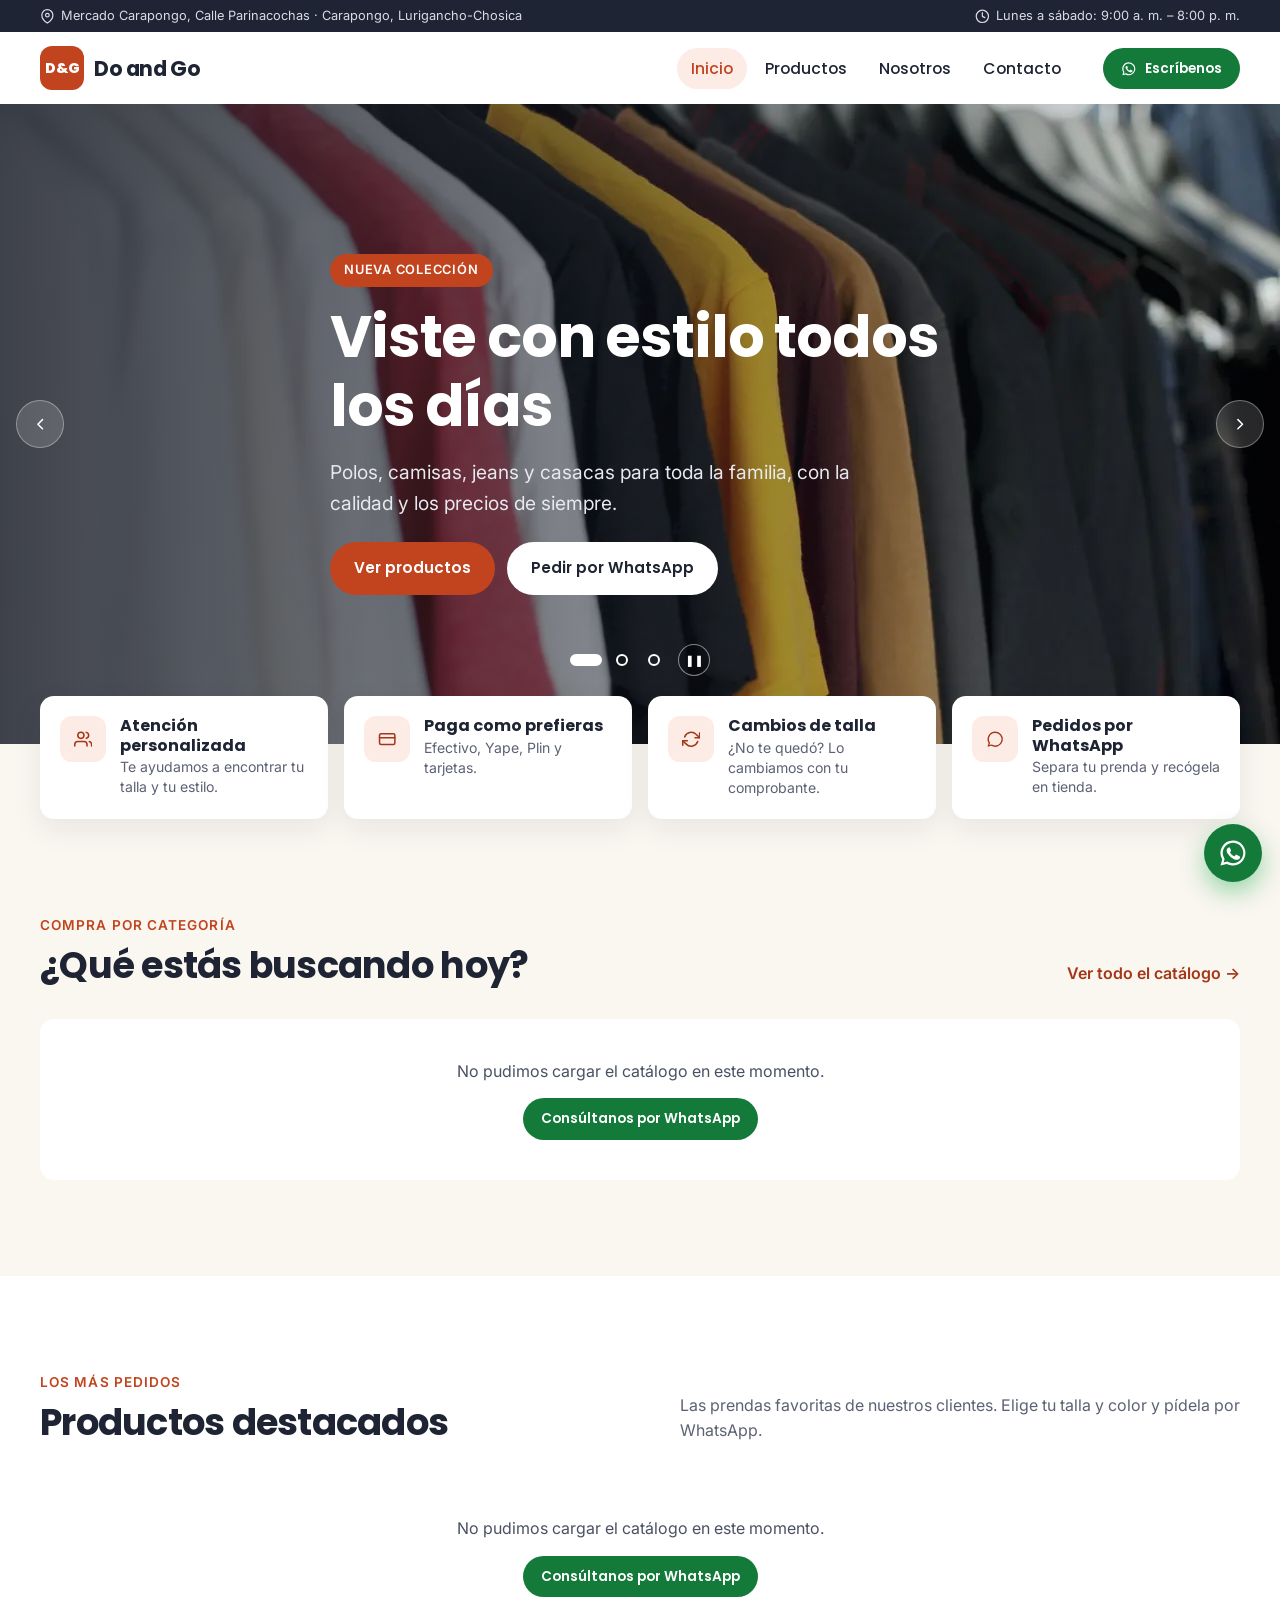
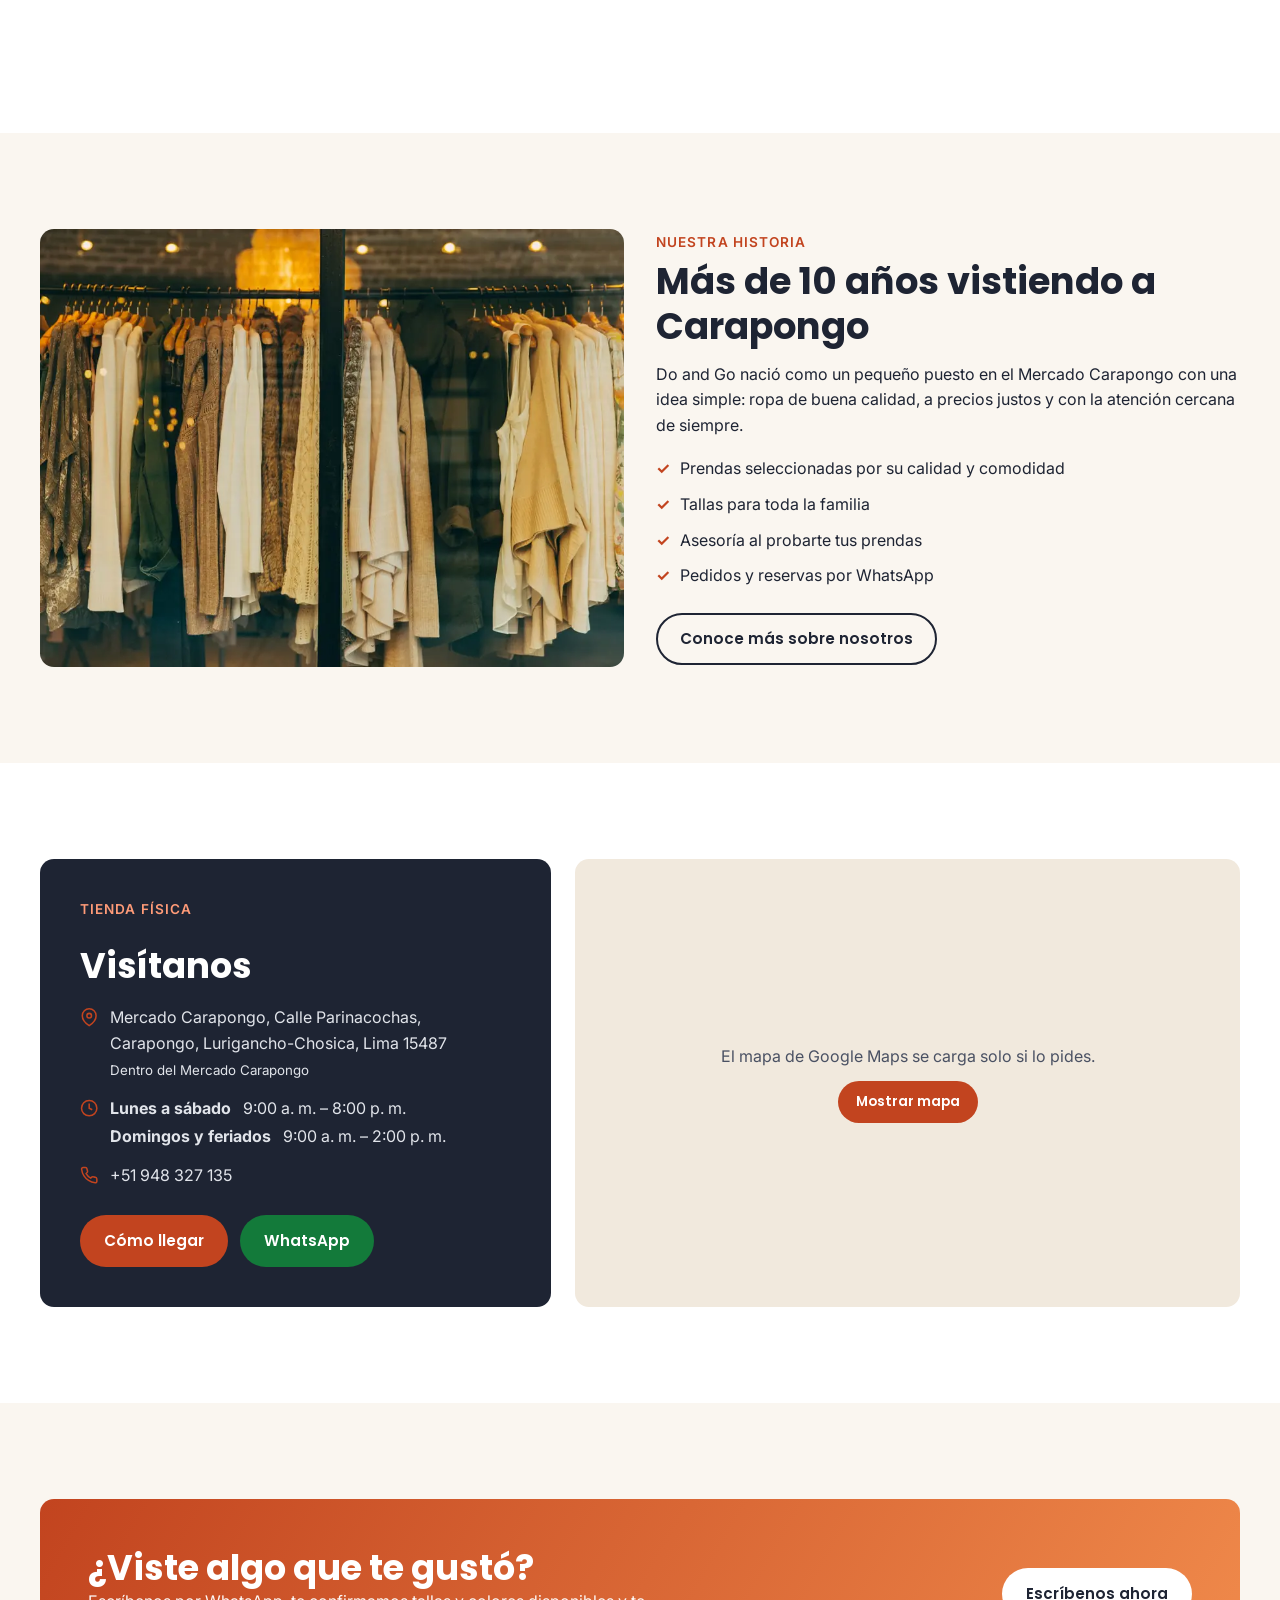
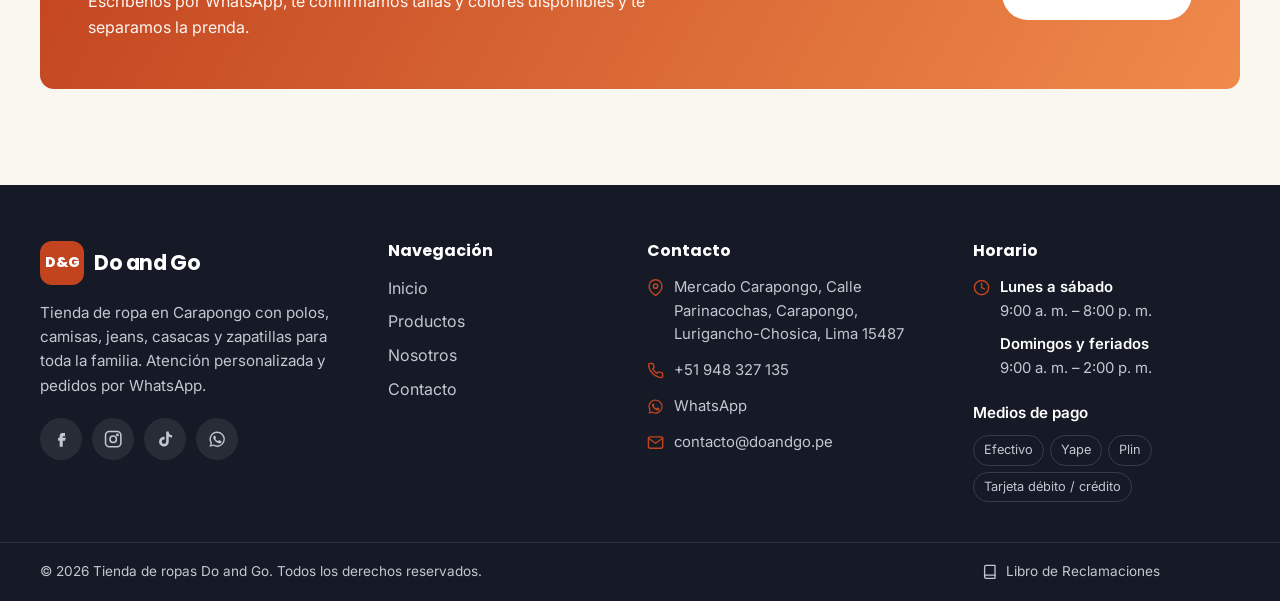
<file: dogo-web/index.html>
<!DOCTYPE html>
<html lang="es">
<head>
    <meta charset="UTF-8">
    <meta name="viewport" content="width=device-width, initial-scale=1.0">
    <title>Do and Go | Tienda de ropa en Carapongo, Lurigancho-Chosica</title>
    <meta name="description" content="Do and Go: tienda de ropa en el Mercado Carapongo. Polos, camisas, jeans, casacas y zapatillas para toda la familia. Pide por WhatsApp o visítanos.">
    <meta name="theme-color" content="#1e2433">
    <!-- Open Graph: vista previa al compartir en WhatsApp / Facebook -->
    <meta property="og:type" content="website">
    <meta property="og:locale" content="es_PE">
    <meta property="og:title" content="Do and Go | Tienda de ropa en Carapongo">
    <meta property="og:description" content="Moda para todos los días, al alcance de tu barrio. Pide por WhatsApp o visítanos en el Mercado Carapongo.">
    <meta property="og:image" content="https://images.unsplash.com/photo-1489987707025-afc232f7ea0f?auto=format&fit=crop&w=1200&h=630&q=70">
    <link rel="icon" href="data:image/svg+xml,%3Csvg xmlns='http://www.w3.org/2000/svg' viewBox='0 0 64 64'%3E%3Crect width='64' height='64' rx='14' fill='%23e4572e'/%3E%3Ctext x='32' y='41' font-family='Arial' font-weight='700' font-size='22' fill='white' text-anchor='middle'%3ED%26amp;G%3C/text%3E%3C/svg%3E">

    <link rel="preconnect" href="https://fonts.googleapis.com">
    <link rel="preconnect" href="https://fonts.gstatic.com" crossorigin>
    <!-- Fuentes sin bloquear el renderizado: mientras cargan se usa la fuente del sistema -->
    <link rel="preload" as="style" href="https://fonts.googleapis.com/css2?family=Inter:wght@400;500;600&family=Poppins:wght@500;600;700&display=swap" onload="this.onload=null;this.rel='stylesheet'">
    <noscript><link rel="stylesheet" href="https://fonts.googleapis.com/css2?family=Inter:wght@400;500;600&family=Poppins:wght@500;600;700&display=swap"></noscript>
    <!-- La primera imagen del slider es lo primero que se ve: se pide con prioridad -->
    <link rel="preload" as="image" fetchpriority="high" media="(max-width: 719px)"
          imagesrcset="img/inicio/slide-1-movil-480.webp 480w, img/inicio/slide-1-movil-720.webp 720w" imagesizes="100vw">
    <link rel="preload" as="image" fetchpriority="high" media="(min-width: 720px)"
          imagesrcset="img/inicio/slide-1-800.webp 800w, img/inicio/slide-1-1280.webp 1280w, img/inicio/slide-1-1920.webp 1920w" imagesizes="100vw">
    <link rel="stylesheet" href="css/vendor/animate.min.css">
    <link rel="stylesheet" href="css/styles.css">
</head>
<body>
    <a class="skip-link" href="#contenido">Saltar al contenido</a>
    <!-- ============ HEADER (igual en todas las páginas) ============ -->
    <header class="site-header">
        <div class="topbar">
            <div class="container topbar-inner">
                <span><svg class="icon" viewBox="0 0 24 24" width="24" height="24" fill="none" stroke="currentColor" stroke-width="2" stroke-linecap="round" stroke-linejoin="round" aria-hidden="true" focusable="false"><path d="M21 10c0 7-9 13-9 13S3 17 3 10a9 9 0 0 1 18 0z"/><circle cx="12" cy="10" r="3"/></svg>Mercado Carapongo, Calle Parinacochas · Carapongo, Lurigancho-Chosica</span>
                <span class="topbar-hours"><svg class="icon" viewBox="0 0 24 24" width="24" height="24" fill="none" stroke="currentColor" stroke-width="2" stroke-linecap="round" stroke-linejoin="round" aria-hidden="true" focusable="false"><circle cx="12" cy="12" r="10"/><polyline points="12 6 12 12 16 14"/></svg><span data-cfg="horario-corto">Lunes a sábado: 9:00 a. m. – 8:00 p. m.</span></span>
            </div>
        </div>
        <div class="container header-inner">
            <a href="index.html" class="logo">
                <span class="logo-mark" aria-hidden="true">D&amp;G</span>
                <span class="logo-text">Do and Go</span>
            </a>
            <button class="nav-toggle" type="button" aria-expanded="false" aria-controls="main-nav" aria-label="Abrir menú"><svg class="icon" viewBox="0 0 24 24" width="24" height="24" fill="none" stroke="currentColor" stroke-width="2" stroke-linecap="round" stroke-linejoin="round" aria-hidden="true" focusable="false"><line x1="3" y1="6" x2="21" y2="6"/><line x1="3" y1="12" x2="21" y2="12"/><line x1="3" y1="18" x2="21" y2="18"/></svg></button>
            <nav id="main-nav" class="main-nav" aria-label="Principal">
                <ul>
                    <li><a href="index.html" aria-current="page">Inicio</a></li>
                    <li><a href="productos.html">Productos</a></li>
                    <li><a href="nosotros.html">Nosotros</a></li>
                    <li><a href="contacto.html">Contacto</a></li>
                </ul>
                <a href="https://wa.me/51948327135" data-cfg="whatsapp" data-msg="Hola Do and Go, quisiera hacer una consulta." class="btn btn-whatsapp btn-sm" target="_blank" rel="noopener"><svg class="icon" viewBox="0 0 24 24" width="24" height="24" fill="currentColor" aria-hidden="true" focusable="false"><path d="M12 2a10 10 0 0 0-8.6 15.1L2 22l5-1.3A10 10 0 1 0 12 2zm0 18.2a8.2 8.2 0 0 1-4.2-1.2l-.3-.2-3 .8.8-2.9-.2-.3A8.2 8.2 0 1 1 12 20.2zm4.5-6.1c-.2-.1-1.5-.7-1.7-.8-.2-.1-.4-.1-.6.1l-.8 1c-.1.2-.3.2-.5.1a6.7 6.7 0 0 1-3.3-2.9c-.3-.4.3-.4.8-1.3.1-.2 0-.3 0-.5l-.8-1.8c-.2-.5-.4-.4-.6-.4h-.5a1 1 0 0 0-.7.3 3 3 0 0 0-.9 2.2 5.2 5.2 0 0 0 1.1 2.7 11.8 11.8 0 0 0 4.5 4c1.7.7 2.3.8 3.2.6a2.7 2.7 0 0 0 1.8-1.2 2.2 2.2 0 0 0 .1-1.3c0-.1-.2-.2-.4-.3z"/></svg>Escríbenos</a>
            </nav>
        </div>
    </header>

    <main id="contenido">
        <!-- ===================== SLIDER ===================== -->
        <section class="slider" aria-roledescription="carrusel" aria-label="Novedades de Do and Go" tabindex="-1">
            <div class="slider-track">
                <article class="slide is-active" aria-roledescription="diapositiva" aria-label="1 de 3">
                    <picture>
                        <source media="(max-width: 719px)" srcset="img/inicio/slide-1-movil-480.webp 480w, img/inicio/slide-1-movil-720.webp 720w" sizes="100vw" width="720" height="1080">
                        <img src="img/inicio/slide-1-1280.webp"
                             srcset="img/inicio/slide-1-800.webp 800w, img/inicio/slide-1-1280.webp 1280w, img/inicio/slide-1-1920.webp 1920w"
                             sizes="100vw" width="1920" height="1080" alt="" fetchpriority="high" decoding="async">
                    </picture>
                    <div class="container slide-content">
                        <span class="slide-kicker">Nueva colección</span>
                        <h1>Viste con estilo todos los días</h1>
                        <p>Polos, camisas, jeans y casacas para toda la familia, con la calidad y los precios de siempre.</p>
                        <div class="slide-actions">
                            <a class="btn btn-primary" href="productos.html">Ver productos</a>
                            <a class="btn btn-light" data-cfg="whatsapp" data-msg="Hola Do and Go, quiero conocer la nueva colección." href="https://wa.me/51948327135" target="_blank" rel="noopener">Pedir por WhatsApp</a>
                        </div>
                    </div>
                </article>
                <article class="slide" aria-roledescription="diapositiva" aria-label="2 de 3">
                    <picture>
                        <source media="(max-width: 719px)" srcset="img/inicio/slide-2-movil-480.webp 480w, img/inicio/slide-2-movil-720.webp 720w" sizes="100vw" width="720" height="1080">
                        <img src="img/inicio/slide-2-1280.webp"
                             srcset="img/inicio/slide-2-800.webp 800w, img/inicio/slide-2-1280.webp 1280w, img/inicio/slide-2-1920.webp 1920w"
                             sizes="100vw" width="1920" height="1080" alt="" loading="lazy" decoding="async">
                    </picture>
                    <div class="container slide-content">
                        <span class="slide-kicker">Precios de barrio</span>
                        <h2>Calidad de tienda, precio de mercado</h2>
                        <p>Prendas seleccionadas una por una para que te duren. Pregunta por nuestras promociones de temporada.</p>
                        <div class="slide-actions">
                            <a class="btn btn-primary" href="productos.html?orden=precio-asc">Ver precios</a>
                        </div>
                    </div>
                </article>
                <article class="slide" aria-roledescription="diapositiva" aria-label="3 de 3">
                    <picture>
                        <source media="(max-width: 719px)" srcset="img/inicio/slide-3-movil-480.webp 480w, img/inicio/slide-3-movil-720.webp 720w" sizes="100vw" width="720" height="1080">
                        <img src="img/inicio/slide-3-1280.webp"
                             srcset="img/inicio/slide-3-800.webp 800w, img/inicio/slide-3-1280.webp 1280w, img/inicio/slide-3-1920.webp 1920w"
                             sizes="100vw" width="1920" height="1080" alt="" loading="lazy" decoding="async">
                    </picture>
                    <div class="container slide-content">
                        <span class="slide-kicker">Visítanos</span>
                        <h2>Te esperamos en el Mercado Carapongo</h2>
                        <p>Pruébate tus prendas, encuentra tu talla y recibe atención personalizada.</p>
                        <div class="slide-actions">
                            <a class="btn btn-primary" data-cfg="como-llegar" href="https://www.google.com/maps/dir/?api=1&amp;destination=-12.002135,-76.8639779" target="_blank" rel="noopener">Cómo llegar</a>
                            <a class="btn btn-light" href="contacto.html">Horarios y contacto</a>
                        </div>
                    </div>
                </article>
            </div>
        </section>

        <!-- ===================== BENEFICIOS ===================== -->
        <section class="container" aria-label="Beneficios">
            <div class="benefits">
                <div class="benefit wow animate__fadeInUp" data-wow-delay="0.0s">
                    <span class="benefit-icon"><svg class="icon" viewBox="0 0 24 24" fill="none" stroke="currentColor" stroke-width="2" stroke-linecap="round" stroke-linejoin="round" aria-hidden="true"><path d="M17 21v-2a4 4 0 0 0-4-4H5a4 4 0 0 0-4 4v2"/><circle cx="9" cy="7" r="4"/><path d="M23 21v-2a4 4 0 0 0-3-3.9M16 3.1a4 4 0 0 1 0 7.8"/></svg></span>
                    <div><h2>Atención personalizada</h2><p>Te ayudamos a encontrar tu talla y tu estilo.</p></div>
                </div>
                <div class="benefit wow animate__fadeInUp" data-wow-delay="0.1s">
                    <span class="benefit-icon"><svg class="icon" viewBox="0 0 24 24" fill="none" stroke="currentColor" stroke-width="2" stroke-linecap="round" stroke-linejoin="round" aria-hidden="true"><rect x="2" y="5" width="20" height="14" rx="2"/><line x1="2" y1="10" x2="22" y2="10"/></svg></span>
                    <div><h2>Paga como prefieras</h2><p>Efectivo, Yape, Plin y tarjetas.</p></div>
                </div>
                <div class="benefit wow animate__fadeInUp" data-wow-delay="0.2s">
                    <span class="benefit-icon"><svg class="icon" viewBox="0 0 24 24" fill="none" stroke="currentColor" stroke-width="2" stroke-linecap="round" stroke-linejoin="round" aria-hidden="true"><polyline points="23 4 23 10 17 10"/><polyline points="1 20 1 14 7 14"/><path d="M3.5 9a9 9 0 0 1 14.8-3.4L23 10M1 14l4.6 4.4A9 9 0 0 0 20.5 15"/></svg></span>
                    <div><h2>Cambios de talla</h2><p>¿No te quedó? Lo cambiamos con tu comprobante.</p></div>
                </div>
                <div class="benefit wow animate__fadeInUp" data-wow-delay="0.3s">
                    <span class="benefit-icon"><svg class="icon" viewBox="0 0 24 24" fill="currentColor" aria-hidden="true"><path d="M12 2a10 10 0 0 0-8.6 15.1L2 22l5-1.3A10 10 0 1 0 12 2zm0 18.2a8.2 8.2 0 0 1-4.2-1.2l-.3-.2-3 .8.8-2.9-.2-.3A8.2 8.2 0 1 1 12 20.2z"/></svg></span>
                    <div><h2>Pedidos por WhatsApp</h2><p>Separa tu prenda y recógela en tienda.</p></div>
                </div>
            </div>
        </section>

        <!-- ===================== CATEGORÍAS ===================== -->
        <section class="section" aria-labelledby="cat-title">
            <div class="container">
                <div class="section-head wow animate__fadeInUp">
                    <div>
                        <span class="eyebrow">Compra por categoría</span>
                        <h2 id="cat-title">¿Qué estás buscando hoy?</h2>
                    </div>
                    <a class="link-more" href="productos.html">Ver todo el catálogo →</a>
                </div>
                <div class="category-grid" id="categorias-grid" aria-live="polite">
                    <div class="category-card skeleton" aria-hidden="true"></div>
                    <div class="category-card skeleton" aria-hidden="true"></div>
                    <div class="category-card skeleton" aria-hidden="true"></div>
                    <div class="category-card skeleton" aria-hidden="true"></div>
                </div>
            </div>
        </section>

        <!-- ===================== DESTACADOS ===================== -->
        <section class="section section-alt" aria-labelledby="dest-title">
            <div class="container">
                <div class="section-head wow animate__fadeInUp">
                    <div>
                        <span class="eyebrow">Los más pedidos</span>
                        <h2 id="dest-title">Productos destacados</h2>
                    </div>
                    <p>Las prendas favoritas de nuestros clientes. Elige tu talla y color y pídela por WhatsApp.</p>
                </div>
                <div class="product-grid" id="destacados-grid" aria-live="polite">
                    <div class="product-card skeleton" aria-hidden="true"></div>
                    <div class="product-card skeleton" aria-hidden="true"></div>
                    <div class="product-card skeleton" aria-hidden="true"></div>
                    <div class="product-card skeleton" aria-hidden="true"></div>
                </div>
            </div>
        </section>

        <!-- ===================== POR QUÉ ELEGIRNOS ===================== -->
        <section class="section" aria-labelledby="why-title">
            <div class="container split">
                <div class="split-media wow animate__fadeInLeft">
                    <img src="img/inicio/historia-900.webp" srcset="img/inicio/historia-600.webp 600w, img/inicio/historia-900.webp 900w"
                         sizes="(min-width: 720px) 50vw, 100vw" width="900" height="675" alt="Percheros con prendas de temporada" loading="lazy" decoding="async">
                </div>
                <div class="wow animate__fadeInRight">
                    <span class="eyebrow">Nuestra historia</span>
                    <h2 id="why-title">Más de <span data-cfg="anios">8</span> años vistiendo a Carapongo</h2>
                    <p>Do and Go nació como un pequeño puesto en el Mercado Carapongo con una idea simple: ropa
                        de buena calidad, a precios justos y con la atención cercana de siempre.</p>
                    <ul class="check-list">
                        <li>Prendas seleccionadas por su calidad y comodidad</li>
                        <li>Tallas para toda la familia</li>
                        <li>Asesoría al probarte tus prendas</li>
                        <li>Pedidos y reservas por WhatsApp</li>
                    </ul>
                    <a class="btn btn-outline" href="nosotros.html">Conoce más sobre nosotros</a>
                </div>
            </div>
        </section>

        <!-- ===================== VISÍTANOS ===================== -->
        <section class="section section-alt" aria-labelledby="visit-title">
            <div class="container visit">
                <div class="visit-card wow animate__fadeInUp">
                    <span class="eyebrow">Tienda física</span>
                    <h2 id="visit-title">Visítanos</h2>
                    <ul class="info-list">
                        <li><svg class="icon" viewBox="0 0 24 24" fill="none" stroke="currentColor" stroke-width="2" aria-hidden="true"><path d="M21 10c0 7-9 13-9 13S3 17 3 10a9 9 0 0 1 18 0z"/><circle cx="12" cy="10" r="3"/></svg>
                            <span><span data-cfg="direccion">Mercado Carapongo, Calle Parinacochas, Carapongo, Lurigancho-Chosica, Lima 15487</span><br><small data-cfg="referencia">Dentro del Mercado Carapongo</small></span></li>
                        <li><svg class="icon" viewBox="0 0 24 24" fill="none" stroke="currentColor" stroke-width="2" aria-hidden="true"><circle cx="12" cy="12" r="10"/><polyline points="12 6 12 12 16 14"/></svg>
                            <ul class="hours-list" data-cfg="horario"><li><strong>Lunes a sábado</strong> 9:00 a. m. – 8:00 p. m.</li><li><strong>Domingos y feriados</strong> 9:00 a. m. – 2:00 p. m.</li></ul></li>
                        <li><svg class="icon" viewBox="0 0 24 24" fill="none" stroke="currentColor" stroke-width="2" aria-hidden="true"><path d="M22 16.9v3a2 2 0 0 1-2.2 2 19.8 19.8 0 0 1-8.6-3.1 19.5 19.5 0 0 1-6-6A19.8 19.8 0 0 1 2.1 4.2 2 2 0 0 1 4.1 2h3a2 2 0 0 1 2 1.7c.1.9.4 1.8.7 2.7a2 2 0 0 1-.5 2.1L8 9.8a16 16 0 0 0 6 6l1.3-1.3a2 2 0 0 1 2.1-.4c.9.3 1.8.6 2.7.7a2 2 0 0 1 1.7 2z"/></svg>
                            <a data-cfg="telefono" href="tel:+51948327135">+51 948 327 135</a></li>
                    </ul>
                    <div class="slide-actions">
                        <a class="btn btn-primary" data-cfg="como-llegar" href="https://www.google.com/maps/dir/?api=1&amp;destination=-12.002135,-76.8639779" target="_blank" rel="noopener">Cómo llegar</a>
                        <a class="btn btn-whatsapp" data-cfg="whatsapp" data-msg="Hola Do and Go, quisiera saber si tienen..." href="https://wa.me/51948327135" target="_blank" rel="noopener">WhatsApp</a>
                    </div>
                </div>
                <div class="map-box map-lazy wow animate__fadeInUp" data-wow-delay="0.15s" data-cfg="mapa-diferido"><p>El mapa de Google Maps se carga solo si lo pides.</p><button type="button" class="btn btn-primary btn-sm" data-map-load>Mostrar mapa</button></div>
            </div>
        </section>

        <!-- ===================== CTA ===================== -->
        <section class="section" aria-label="Pedidos por WhatsApp">
            <div class="container">
                <div class="cta wow animate__zoomIn">
                    <div>
                        <h2>¿Viste algo que te gustó?</h2>
                        <p>Escríbenos por WhatsApp, te confirmamos tallas y colores disponibles y te separamos la prenda.</p>
                    </div>
                    <a class="btn btn-light" data-cfg="whatsapp" data-msg="Hola Do and Go, quiero hacer un pedido." href="https://wa.me/51948327135" target="_blank" rel="noopener">Escríbenos ahora</a>
                </div>
            </div>
        </section>
    </main>

    <!-- ============ FOOTER (igual en todas las páginas) ============ -->
    <footer class="site-footer">
        <div class="container footer-grid">
            <div class="footer-col footer-brand">
                <a href="index.html" class="logo">
                    <span class="logo-mark" aria-hidden="true">D&amp;G</span>
                    <span class="logo-text">Do and Go</span>
                </a>
                <p data-cfg="descripcion">Tienda de ropa en Carapongo con polos, camisas, jeans, casacas y zapatillas para toda la familia. Atención personalizada y pedidos por WhatsApp.</p>
                <ul class="social">
                    <li><a href="https://www.facebook.com/" data-cfg="red-facebook" target="_blank" rel="noopener" aria-label="Do and Go en Facebook"><svg class="icon" viewBox="0 0 24 24" width="24" height="24" fill="currentColor" aria-hidden="true" focusable="false"><path d="M14 8h3V4h-3a4 4 0 0 0-4 4v2H8v4h2v8h4v-8h3l1-4h-4V8.5a.5.5 0 0 1 .5-.5z"/></svg></a></li>
                    <li><a href="https://www.instagram.com/" data-cfg="red-instagram" target="_blank" rel="noopener" aria-label="Do and Go en Instagram"><svg class="icon" viewBox="0 0 24 24" width="24" height="24" fill="none" stroke="currentColor" stroke-width="2" stroke-linecap="round" stroke-linejoin="round" aria-hidden="true" focusable="false"><rect x="2" y="2" width="20" height="20" rx="5"/><circle cx="12" cy="12" r="4.2"/><circle cx="17.5" cy="6.5" r="0.8" fill="currentColor"/></svg></a></li>
                    <li><a href="https://www.tiktok.com/" data-cfg="red-tiktok" target="_blank" rel="noopener" aria-label="Do and Go en TikTok"><svg class="icon" viewBox="0 0 24 24" width="24" height="24" fill="currentColor" aria-hidden="true" focusable="false"><path d="M16.6 2h-3.3v13.2a2.9 2.9 0 1 1-2.9-2.9c.3 0 .6 0 .9.1V9a6.3 6.3 0 1 0 5.3 6.2V8.6A7.6 7.6 0 0 0 21 10V6.7a4.4 4.4 0 0 1-4.4-4.4z"/></svg></a></li>
                    <li><a href="https://wa.me/51948327135" data-cfg="whatsapp" target="_blank" rel="noopener" aria-label="Escríbenos por WhatsApp"><svg class="icon" viewBox="0 0 24 24" width="24" height="24" fill="currentColor" aria-hidden="true" focusable="false"><path d="M12 2a10 10 0 0 0-8.6 15.1L2 22l5-1.3A10 10 0 1 0 12 2zm0 18.2a8.2 8.2 0 0 1-4.2-1.2l-.3-.2-3 .8.8-2.9-.2-.3A8.2 8.2 0 1 1 12 20.2zm4.5-6.1c-.2-.1-1.5-.7-1.7-.8-.2-.1-.4-.1-.6.1l-.8 1c-.1.2-.3.2-.5.1a6.7 6.7 0 0 1-3.3-2.9c-.3-.4.3-.4.8-1.3.1-.2 0-.3 0-.5l-.8-1.8c-.2-.5-.4-.4-.6-.4h-.5a1 1 0 0 0-.7.3 3 3 0 0 0-.9 2.2 5.2 5.2 0 0 0 1.1 2.7 11.8 11.8 0 0 0 4.5 4c1.7.7 2.3.8 3.2.6a2.7 2.7 0 0 0 1.8-1.2 2.2 2.2 0 0 0 .1-1.3c0-.1-.2-.2-.4-.3z"/></svg></a></li>
                </ul>
            </div>
            <div class="footer-col">
                <h2 class="footer-title">Navegación</h2>
                <ul class="footer-links">
                    <li><a href="index.html">Inicio</a></li>
                    <li><a href="productos.html">Productos</a></li>
                    <li><a href="nosotros.html">Nosotros</a></li>
                    <li><a href="contacto.html">Contacto</a></li>
                </ul>
            </div>
            <div class="footer-col">
                <h2 class="footer-title">Contacto</h2>
                <ul class="footer-contact">
                    <li><svg class="icon" viewBox="0 0 24 24" width="24" height="24" fill="none" stroke="currentColor" stroke-width="2" stroke-linecap="round" stroke-linejoin="round" aria-hidden="true" focusable="false"><path d="M21 10c0 7-9 13-9 13S3 17 3 10a9 9 0 0 1 18 0z"/><circle cx="12" cy="10" r="3"/></svg><a href="https://www.google.com/maps/dir/?api=1&amp;destination=-12.002135,-76.8639779" data-cfg="como-llegar" target="_blank" rel="noopener"><span data-cfg="direccion">Mercado Carapongo, Calle Parinacochas, Carapongo, Lurigancho-Chosica, Lima 15487</span></a></li>
                    <li><svg class="icon" viewBox="0 0 24 24" width="24" height="24" fill="none" stroke="currentColor" stroke-width="2" stroke-linecap="round" stroke-linejoin="round" aria-hidden="true" focusable="false"><path d="M22 16.9v3a2 2 0 0 1-2.2 2 19.8 19.8 0 0 1-8.6-3.1 19.5 19.5 0 0 1-6-6A19.8 19.8 0 0 1 2.1 4.2 2 2 0 0 1 4.1 2h3a2 2 0 0 1 2 1.7c.1.9.4 1.8.7 2.7a2 2 0 0 1-.5 2.1L8 9.8a16 16 0 0 0 6 6l1.3-1.3a2 2 0 0 1 2.1-.4c.9.3 1.8.6 2.7.7a2 2 0 0 1 1.7 2z"/></svg><a href="tel:+51948327135" data-cfg="telefono">+51 948 327 135</a></li>
                    <li><svg class="icon" viewBox="0 0 24 24" width="24" height="24" fill="currentColor" aria-hidden="true" focusable="false"><path d="M12 2a10 10 0 0 0-8.6 15.1L2 22l5-1.3A10 10 0 1 0 12 2zm0 18.2a8.2 8.2 0 0 1-4.2-1.2l-.3-.2-3 .8.8-2.9-.2-.3A8.2 8.2 0 1 1 12 20.2zm4.5-6.1c-.2-.1-1.5-.7-1.7-.8-.2-.1-.4-.1-.6.1l-.8 1c-.1.2-.3.2-.5.1a6.7 6.7 0 0 1-3.3-2.9c-.3-.4.3-.4.8-1.3.1-.2 0-.3 0-.5l-.8-1.8c-.2-.5-.4-.4-.6-.4h-.5a1 1 0 0 0-.7.3 3 3 0 0 0-.9 2.2 5.2 5.2 0 0 0 1.1 2.7 11.8 11.8 0 0 0 4.5 4c1.7.7 2.3.8 3.2.6a2.7 2.7 0 0 0 1.8-1.2 2.2 2.2 0 0 0 .1-1.3c0-.1-.2-.2-.4-.3z"/></svg><a href="https://wa.me/51948327135" data-cfg="whatsapp" target="_blank" rel="noopener">WhatsApp</a></li>
                    <li><svg class="icon" viewBox="0 0 24 24" width="24" height="24" fill="none" stroke="currentColor" stroke-width="2" stroke-linecap="round" stroke-linejoin="round" aria-hidden="true" focusable="false"><rect x="2" y="4" width="20" height="16" rx="2"/><polyline points="22 6 12 13 2 6"/></svg><a href="mailto:contacto@doandgo.pe" data-cfg="email">contacto@doandgo.pe</a></li>
                </ul>
            </div>
            <div class="footer-col">
                <h2 class="footer-title">Horario</h2>
                <ul class="footer-contact">
                    <li><svg class="icon" viewBox="0 0 24 24" width="24" height="24" fill="none" stroke="currentColor" stroke-width="2" stroke-linecap="round" stroke-linejoin="round" aria-hidden="true" focusable="false"><circle cx="12" cy="12" r="10"/><polyline points="12 6 12 12 16 14"/></svg><ul class="hours-list" data-cfg="horario">
                        <li><strong>Lunes a sábado</strong> 9:00 a. m. – 8:00 p. m.</li>
                        <li><strong>Domingos y feriados</strong> 9:00 a. m. – 2:00 p. m.</li>
                    </ul></li>
                </ul>
                <p class="footer-pay-title">Medios de pago</p>
                <ul class="pay-list" data-cfg="pagos">
                    <li>Efectivo</li><li>Yape</li><li>Plin</li><li>Tarjeta débito / crédito</li>
                </ul>
            </div>
        </div>
        <div class="footer-bottom">
            <div class="container footer-bottom-inner">
                <p>© <span data-cfg="anio-actual">2026</span> Tienda de ropas Do and Go. Todos los derechos reservados.</p>
                <a href="contacto.html#libro-reclamaciones" data-cfg="libro-reclamaciones" class="reclamaciones"><svg class="icon" viewBox="0 0 24 24" width="24" height="24" fill="none" stroke="currentColor" stroke-width="2" stroke-linecap="round" stroke-linejoin="round" aria-hidden="true" focusable="false"><path d="M4 19.5A2.5 2.5 0 0 1 6.5 17H20V2H6.5A2.5 2.5 0 0 0 4 4.5v15z"/><path d="M4 19.5A2.5 2.5 0 0 0 6.5 22H20v-5"/></svg>Libro de Reclamaciones</a>
            </div>
        </div>
    </footer>

    <a href="https://wa.me/51948327135" data-cfg="whatsapp" data-msg="Hola Do and Go, vengo de su página web." class="whatsapp-float" target="_blank" rel="noopener" aria-label="Escríbenos por WhatsApp"><svg class="icon" viewBox="0 0 24 24" width="24" height="24" fill="currentColor" aria-hidden="true" focusable="false"><path d="M12 2a10 10 0 0 0-8.6 15.1L2 22l5-1.3A10 10 0 1 0 12 2zm0 18.2a8.2 8.2 0 0 1-4.2-1.2l-.3-.2-3 .8.8-2.9-.2-.3A8.2 8.2 0 1 1 12 20.2zm4.5-6.1c-.2-.1-1.5-.7-1.7-.8-.2-.1-.4-.1-.6.1l-.8 1c-.1.2-.3.2-.5.1a6.7 6.7 0 0 1-3.3-2.9c-.3-.4.3-.4.8-1.3.1-.2 0-.3 0-.5l-.8-1.8c-.2-.5-.4-.4-.6-.4h-.5a1 1 0 0 0-.7.3 3 3 0 0 0-.9 2.2 5.2 5.2 0 0 0 1.1 2.7 11.8 11.8 0 0 0 4.5 4c1.7.7 2.3.8 3.2.6a2.7 2.7 0 0 0 1.8-1.2 2.2 2.2 0 0 0 .1-1.3c0-.1-.2-.2-.4-.3z"/></svg></a>

    <script src="js/config.js" defer></script>
    <script src="js/icons.js" defer></script>
    <script src="js/ui.js" defer></script>
    <script src="js/api.js" defer></script>
    <script src="js/layout.js" defer></script>
    <script src="js/vendor/wow.min.js" defer></script>
    <script src="js/animaciones.js" defer></script>
    <script src="js/producto.js" defer></script>
    <script src="js/slider.js" defer></script>
    <script src="js/inicio.js" defer></script>
</body>
</html>
</file>
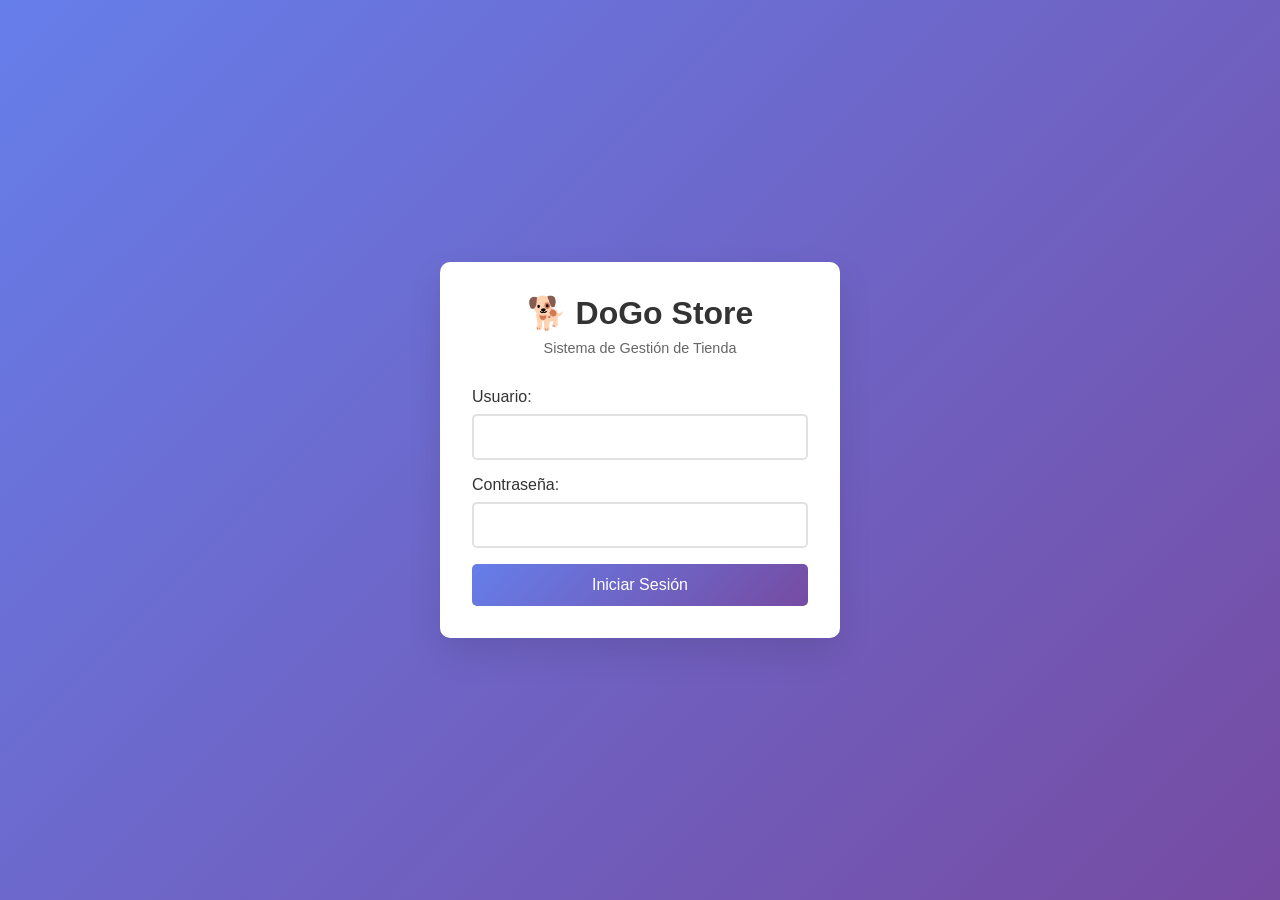
<file: dogo-project/src/main/resources/static/login.html>
<!DOCTYPE html>
<html lang="es">
<head>
    <meta charset="UTF-8">
    <meta name="viewport" content="width=device-width, initial-scale=1.0">
    <title>DoGo Store - Login</title>
    <link rel="icon" href="data:image/svg+xml,%3Csvg xmlns=%22http://www.w3.org/2000/svg%22 viewBox=%220 0 100 100%22%3E%3Ctext y=%22.9em%22 font-size=%2290%22%3E%F0%9F%90%95%3C/text%3E%3C/svg%3E">
    <style>
        * { margin: 0; padding: 0; box-sizing: border-box; }

        body {
            font-family: 'Segoe UI', Tahoma, Geneva, Verdana, sans-serif;
            background: linear-gradient(135deg, #667eea 0%, #764ba2 100%);
            min-height: 100vh;
            display: flex;
            align-items: center;
            justify-content: center;
            padding: 16px;
        }

        .login-container {
            background: white;
            padding: 2rem;
            border-radius: 10px;
            box-shadow: 0 15px 35px rgba(0, 0, 0, 0.1);
            width: 100%;
            max-width: 400px;
        }

        .logo { text-align: center; margin-bottom: 2rem; }
        .logo h1 { color: #333; font-size: 2rem; margin-bottom: 0.5rem; }
        .logo p { color: #666; font-size: 0.9rem; }

        .form-group { margin-bottom: 1rem; }

        label { display: block; margin-bottom: 0.5rem; color: #333; font-weight: 500; }

        input[type="text"], input[type="password"] {
            width: 100%;
            padding: 0.75rem;
            border: 2px solid #e1e1e1;
            border-radius: 5px;
            font-size: 1rem;
            transition: border-color 0.3s ease;
        }

        input[type="text"]:focus, input[type="password"]:focus { outline: none; border-color: #667eea; }

        .btn {
            width: 100%;
            padding: 0.75rem;
            background: linear-gradient(135deg, #667eea 0%, #764ba2 100%);
            color: white;
            border: none;
            border-radius: 5px;
            font-size: 1rem;
            cursor: pointer;
            transition: transform 0.2s ease;
        }

        .btn:hover { transform: translateY(-2px); }
        .btn:disabled { opacity: 0.6; cursor: not-allowed; transform: none; }

        .alert { padding: 0.75rem; margin: 1rem 0 0; border-radius: 5px; display: none; }
        .alert-success { background: #d4edda; color: #155724; border: 1px solid #c3e6cb; }
        .alert-error { background: #f8d7da; color: #721c24; border: 1px solid #f5c6cb; }
    </style>
</head>
<body>
    <div class="login-container">
        <div class="logo">
            <h1>🐕 DoGo Store</h1>
            <p>Sistema de Gestión de Tienda</p>
        </div>

        <form id="loginForm">
            <div class="form-group">
                <label for="username">Usuario:</label>
                <input type="text" id="username" name="username" autocomplete="username" required>
            </div>

            <div class="form-group">
                <label for="password">Contraseña:</label>
                <input type="password" id="password" name="password" autocomplete="current-password" required>
            </div>

            <button type="submit" class="btn" id="loginBtn">Iniciar Sesión</button>
        </form>

        <div id="alert" class="alert" role="alert"></div>
    </div>

    <script>
        // Mismo origen que la página: funciona en localhost y desde el celular por la IP de la red local
        const API_BASE_URL = window.location.origin;
        const PANEL_URL = '/admin/';

        const loginForm = document.getElementById('loginForm');
        const loginBtn = document.getElementById('loginBtn');
        const alertBox = document.getElementById('alert');

        // Si ya hay una sesión válida, ir directo al panel
        window.addEventListener('load', async () => {
            const token = localStorage.getItem('dogoToken');
            if (!token) return;
            try {
                const response = await fetch(`${API_BASE_URL}/auth/validate`, {
                    headers: { 'Authorization': `Bearer ${token}` }
                });
                if (response.ok) {
                    window.location.replace(PANEL_URL);
                } else if (response.status === 401) {
                    clearSession();
                    showAlert('Tu sesión ha expirado. Inicia sesión nuevamente.', 'error');
                }
            } catch (error) {
                showAlert('No se puede conectar al servidor. Asegúrese de que esté ejecutándose.', 'error');
            }
        });

        loginForm.addEventListener('submit', async (e) => {
            e.preventDefault();
            loginBtn.disabled = true;
            loginBtn.textContent = 'Iniciando sesión...';
            hideAlert();

            try {
                const response = await fetch(`${API_BASE_URL}/auth/login`, {
                    method: 'POST',
                    headers: { 'Content-Type': 'application/json' },
                    body: JSON.stringify({
                        username: document.getElementById('username').value.trim(),
                        password: document.getElementById('password').value
                    })
                });
                const data = await response.json();

                if (data.success) {
                    localStorage.setItem('dogoToken', data.data.token);
                    localStorage.setItem('dogoUser', JSON.stringify(data.data.user));
                    localStorage.setItem('dogoLoginTime', new Date().toISOString());
                    showAlert('Login exitoso, entrando al panel...', 'success');
                    window.location.replace(PANEL_URL);
                } else {
                    showAlert(data.message || 'Error en el login', 'error');
                }
            } catch (error) {
                showAlert('Error de conexión. Verifique que el servidor esté ejecutándose.', 'error');
            } finally {
                loginBtn.disabled = false;
                loginBtn.textContent = 'Iniciar Sesión';
            }
        });

        function clearSession() {
            localStorage.removeItem('dogoToken');
            localStorage.removeItem('dogoUser');
            localStorage.removeItem('dogoLoginTime');
        }

        function showAlert(message, type) {
            alertBox.textContent = message;
            alertBox.className = `alert alert-${type}`;
            alertBox.style.display = 'block';
        }

        function hideAlert() {
            alertBox.style.display = 'none';
        }
    </script>
</body>
</html>
</file>
<file: dogo-web/css/styles.css>
/* =====================================================================
   Do and Go - estilos de la web pública (mobile-first)
   ===================================================================== */

:root {
    --ink: #1e2433;
    --ink-soft: #4a5163;
    --muted: #5c6274;
    --accent: #c2441f;
    --accent-dark: #a33717;
    --accent-soft: #fdebe5;
    --cream: #faf6f0;
    --sand: #f1e9dd;
    --white: #ffffff;
    --border: #e7e1d7;
    --whatsapp: #137a3a;
    --whatsapp-dark: #0f6630;
    --ok: #1a7a42;
    --low: #9a520a;
    --out: #b3261e;

    --font-head: 'Poppins', system-ui, -apple-system, 'Segoe UI', Roboto, sans-serif;
    --font-body: 'Inter', system-ui, -apple-system, 'Segoe UI', Roboto, sans-serif;

    --radius: 14px;
    --radius-sm: 8px;
    --shadow: 0 10px 30px rgba(30, 36, 51, 0.08);
    --shadow-hover: 0 16px 40px rgba(30, 36, 51, 0.14);
    --container: 1200px;
    --header-h: 72px;
}

*, *::before, *::after { box-sizing: border-box; }
* { margin: 0; }

html { scroll-behavior: smooth; }
@media (prefers-reduced-motion: reduce) {
    html { scroll-behavior: auto; }
    *, *::before, *::after { transition-duration: 0.01ms !important; animation-duration: 0.01ms !important; }
}

/* ---------- Animaciones al hacer scroll (animate.css + WOW.js, ver js/animaciones.js) ----------
   Versión más sutil que la original de animate.css: menos duración y desplazamientos cortos
   (la original mueve el 100% del alto/ancho del elemento). Al definirse después de animate.min.css,
   estos @keyframes reemplazan a los suyos. */
:root { --animate-duration: 0.7s; }
@keyframes fadeInUp { from { opacity: 0; transform: translate3d(0, 28px, 0); } to { opacity: 1; transform: none; } }
@keyframes fadeInLeft { from { opacity: 0; transform: translate3d(-32px, 0, 0); } to { opacity: 1; transform: none; } }
@keyframes fadeInRight { from { opacity: 0; transform: translate3d(32px, 0, 0); } to { opacity: 1; transform: none; } }
@keyframes zoomIn { from { opacity: 0; transform: scale3d(0.94, 0.94, 0.94); } to { opacity: 1; transform: none; } }
/* Evita scroll horizontal mientras un elemento entra desde un costado (clip no crea contenedor de scroll) */
main { overflow-x: clip; }

body {
    font-family: var(--font-body);
    color: var(--ink);
    background: var(--cream);
    line-height: 1.6;
    -webkit-font-smoothing: antialiased;
}
body.nav-open { overflow: hidden; }

img, svg, iframe { display: block; max-width: 100%; }
img { height: auto; }
a { color: inherit; }
button, input, select, textarea { font: inherit; color: inherit; }
h1, h2, h3 { font-family: var(--font-head); line-height: 1.2; }

.container { width: min(100% - 32px, var(--container)); margin-inline: auto; }
.visually-hidden {
    position: absolute !important; width: 1px; height: 1px; padding: 0; margin: -1px;
    overflow: hidden; clip: rect(0, 0, 0, 0); white-space: nowrap; border: 0;
}
.skip-link {
    position: absolute; left: 16px; top: -60px; z-index: 100;
    background: var(--ink); color: var(--white); padding: 10px 16px; border-radius: var(--radius-sm);
}
.skip-link:focus { top: 12px; }
:focus-visible { outline: 3px solid var(--accent); outline-offset: 2px; }

.icon { width: 1.15em; height: 1.15em; flex-shrink: 0; }

/* ---------- Botones ---------- */
.btn {
    display: inline-flex; align-items: center; justify-content: center; gap: 8px;
    padding: 12px 22px; border-radius: 999px; border: 2px solid transparent;
    font-family: var(--font-head); font-weight: 600; font-size: 0.95rem;
    text-decoration: none; cursor: pointer; white-space: nowrap;
    transition: background-color 0.2s, color 0.2s, transform 0.2s, box-shadow 0.2s;
}
.btn:hover { transform: translateY(-1px); }
.btn:disabled { opacity: 0.6; cursor: not-allowed; transform: none; }
.btn-primary { background: var(--accent); color: var(--white); }
.btn-primary:hover { background: var(--accent-dark); }
.btn-dark { background: var(--ink); color: var(--white); }
.btn-light { background: var(--white); color: var(--ink); }
.btn-outline { border-color: var(--ink); color: var(--ink); background: transparent; }
.btn-outline:hover { background: var(--ink); color: var(--white); }
.btn-whatsapp { background: var(--whatsapp); color: var(--white); }
.btn-whatsapp:hover { background: var(--whatsapp-dark); }
.btn-sm { padding: 8px 16px; font-size: 0.85rem; }
.btn-block { width: 100%; }

/* ---------- Header ---------- */
.site-header { position: sticky; top: 0; z-index: 50; background: var(--white); transition: box-shadow 0.2s; }
.site-header.scrolled { box-shadow: 0 4px 20px rgba(30, 36, 51, 0.08); }

.topbar { background: var(--ink); color: #d9dce4; font-size: 0.8rem; }
.topbar-inner { display: flex; justify-content: center; gap: 24px; padding: 6px 0; }
.topbar-inner span { display: inline-flex; align-items: center; gap: 6px; min-width: 0; white-space: nowrap; overflow: hidden; text-overflow: ellipsis; }
.topbar-hours { display: none !important; }

.header-inner { display: flex; align-items: center; justify-content: space-between; min-height: var(--header-h); gap: 16px; }

.logo { display: inline-flex; align-items: center; gap: 10px; text-decoration: none; }
.logo-mark {
    display: grid; place-items: center; width: 44px; height: 44px; border-radius: 12px;
    background: var(--accent); color: var(--white); font-family: var(--font-head); font-weight: 800; font-size: 0.9rem;
}
.logo-text { font-family: var(--font-head); font-weight: 700; font-size: 1.3rem; letter-spacing: -0.02em; }

.nav-toggle {
    display: grid; place-items: center; width: 44px; height: 44px;
    background: none; border: 1px solid var(--border); border-radius: 10px; cursor: pointer;
}
.main-nav {
    position: fixed; inset: calc(var(--header-h) + 30px) 0 0 0; background: var(--white);
    padding: 24px 16px; display: flex; flex-direction: column; gap: 24px;
    transform: translateX(100%); visibility: hidden; transition: transform 0.25s, visibility 0.25s;
    overflow-y: auto;
}
.main-nav.open { transform: none; visibility: visible; }
.main-nav ul { list-style: none; padding: 0; display: flex; flex-direction: column; gap: 4px; }
.main-nav ul a {
    display: block; padding: 12px 8px; font-family: var(--font-head); font-weight: 500; font-size: 1.1rem;
    text-decoration: none; border-bottom: 1px solid var(--border);
}
.main-nav a[aria-current="page"] { color: var(--accent); }

/* ---------- Slider ---------- */
.slider { position: relative; overflow: hidden; background: var(--ink); color: var(--white); }
.slider-track { position: relative; height: clamp(440px, 78vh, 640px); }
.slide { position: absolute; inset: 0; opacity: 0; visibility: hidden; transition: opacity 0.55s ease, visibility 0.55s; }
.slide.is-active { opacity: 1; visibility: visible; }
.slide picture, .slide img { position: absolute; inset: 0; width: 100%; height: 100%; object-fit: cover; }
.slide::after {
    content: ''; position: absolute; inset: 0;
    background: linear-gradient(90deg, rgba(20, 24, 35, 0.82) 0%, rgba(20, 24, 35, 0.45) 55%, rgba(20, 24, 35, 0.1) 100%);
}
.slide-content {
    position: relative; z-index: 1; height: 100%; display: flex; flex-direction: column; justify-content: center;
    gap: 16px; max-width: 620px; padding-block: 60px;
}
.slide-kicker {
    display: inline-block; align-self: flex-start; padding: 6px 14px; border-radius: 999px;
    background: var(--accent); font-size: 0.8rem; font-weight: 600; letter-spacing: 0.06em; text-transform: uppercase;
}
.slide h1, .slide h2 { font-size: clamp(2rem, 5.5vw, 3.6rem); font-weight: 700; letter-spacing: -0.02em; }
.slide p { font-size: clamp(1rem, 2.2vw, 1.2rem); color: #e7e9ef; max-width: 520px; }
.slide-actions { display: flex; flex-wrap: wrap; gap: 12px; margin-top: 8px; }

.slider-arrow {
    position: absolute; top: 50%; z-index: 2; translate: 0 -50%;
    display: none; place-items: center; width: 48px; height: 48px; border-radius: 50%;
    background: rgba(255, 255, 255, 0.15); color: var(--white); border: 1px solid rgba(255, 255, 255, 0.35);
    cursor: pointer; backdrop-filter: blur(4px); transition: background 0.2s;
}
.slider-arrow:hover { background: rgba(255, 255, 255, 0.3); }
.slider-arrow.prev { left: 16px; }
.slider-arrow.next { right: 16px; }
.slider-controls {
    position: absolute; bottom: 68px; left: 50%; translate: -50% 0; z-index: 2;
    display: flex; align-items: center; gap: 12px;
}
.slider-dots { display: flex; gap: 8px; }
.slider-dot {
    /* Área táctil de 24 × 24 px (WCAG 2.5.8); el punto visible se dibuja con ::before */
    position: relative; min-width: 24px; height: 24px; border: 0; background: transparent;
    cursor: pointer; padding: 0; display: grid; place-items: center;
}
.slider-dot::before {
    content: ""; width: 12px; height: 12px; border-radius: 999px; border: 2px solid var(--white);
    background: transparent; transition: width 0.3s, background 0.3s; box-sizing: border-box;
}
.slider-dot[aria-current="true"] { min-width: 32px; }
.slider-dot[aria-current="true"]::before { width: 32px; background: var(--white); }
.slider-dot:focus-visible { outline: 2px solid var(--white); outline-offset: 2px; border-radius: 999px; }
.slider-pause {
    width: 32px; height: 32px; border-radius: 50%; border: 1px solid rgba(255, 255, 255, 0.5);
    background: rgba(0, 0, 0, 0.25); color: var(--white); font-size: 0.7rem; cursor: pointer;
}

/* ---------- Secciones ---------- */
.section { padding-block: clamp(56px, 8vw, 96px); }
.section-alt { background: var(--white); }
.section-head { display: flex; flex-wrap: wrap; align-items: flex-end; justify-content: space-between; gap: 16px; margin-bottom: 32px; }
.section-head h2 { font-size: clamp(1.6rem, 3.5vw, 2.3rem); letter-spacing: -0.02em; }
.section-head p { color: var(--muted); max-width: 560px; }
.eyebrow { display: block; color: var(--accent); font-weight: 600; font-size: 0.85rem; letter-spacing: 0.08em; text-transform: uppercase; margin-bottom: 6px; }
.link-more { font-weight: 600; color: var(--accent-dark); text-decoration: none; }
.link-more:hover { text-decoration: underline; }

/* Beneficios */
.benefits { display: grid; grid-template-columns: repeat(auto-fit, minmax(220px, 1fr)); gap: 16px; margin-top: -48px; position: relative; z-index: 3; }
.benefit {
    display: flex; gap: 14px; align-items: flex-start; padding: 20px; background: var(--white);
    border-radius: var(--radius); box-shadow: var(--shadow);
}
.benefit-icon { display: grid; place-items: center; width: 46px; height: 46px; border-radius: 12px; background: var(--accent-soft); color: var(--accent-dark); flex-shrink: 0; }
.benefit h2, .benefit h3 { font-size: 1rem; margin-bottom: 2px; }
.benefit p { font-size: 0.88rem; color: var(--muted); line-height: 1.45; }

/* Categorías */
.category-grid { display: grid; grid-template-columns: repeat(2, 1fr); gap: 12px; }
.category-card {
    position: relative; display: block; aspect-ratio: 1 / 1; border-radius: var(--radius); overflow: hidden;
    text-decoration: none; color: var(--white); background: var(--sand);
}
.category-card img { width: 100%; height: 100%; object-fit: cover; transition: transform 0.5s; }
.category-card:hover img { transform: scale(1.06); }
.category-card::after { content: ''; position: absolute; inset: 0; background: linear-gradient(transparent 40%, rgba(20, 24, 35, 0.85)); }
.category-info { position: absolute; left: 18px; right: 18px; bottom: 16px; z-index: 1; display: flex; flex-direction: column; }
.category-name { font-family: var(--font-head); font-weight: 600; font-size: 1.15rem; }
.category-count { font-size: 0.85rem; opacity: 0.85; }

/* Tarjeta de producto */
/* Móvil: 2 columnas; desde tablet, 3 columnas fijas (filas completas de 3) */
.product-grid { display: grid; grid-template-columns: repeat(2, 1fr); gap: 12px; }
.product-card {
    display: flex; flex-direction: column; background: var(--white); border-radius: var(--radius);
    overflow: hidden; box-shadow: var(--shadow); transition: box-shadow 0.25s, transform 0.25s;
}
.product-card:hover { box-shadow: var(--shadow-hover); transform: translateY(-3px); }
.product-media { position: relative; aspect-ratio: 1 / 1; border: 0; padding: 0; background: var(--sand); cursor: pointer; overflow: hidden; }
.product-media img { width: 100%; height: 100%; object-fit: cover; transition: transform 0.5s; }
.product-card:hover .product-media img { transform: scale(1.04); }
.product-body { display: flex; flex-direction: column; gap: 4px; padding: 12px; flex: 1; }
.product-cat { font-size: 0.75rem; text-transform: uppercase; letter-spacing: 0.06em; color: var(--muted); }
.product-name { font-size: 1.05rem; font-weight: 600; }
.product-name button { all: unset; cursor: pointer; }
.product-name button:hover { color: var(--accent-dark); }
.product-name button:focus-visible { outline: 3px solid var(--accent); outline-offset: 2px; }
.product-price { color: var(--ink-soft); }
.product-price strong { color: var(--ink); font-size: 1.15rem; }
.product-meta { font-size: 0.85rem; color: var(--muted); }
.product-actions { display: flex; flex-direction: column; gap: 8px; margin-top: auto; padding-top: 12px; }
.product-actions .btn { flex: 1; padding-inline: 10px; }

.badge {
    position: absolute; top: 12px; left: 12px; padding: 4px 10px; border-radius: 999px;
    font-size: 0.75rem; font-weight: 600; background: var(--white);
}
.badge-ok { color: var(--ok); }
.badge-low { color: var(--low); }
.badge-out { color: var(--white); background: var(--out); }

.skeleton { min-height: 420px; background: linear-gradient(100deg, #efe9df 30%, #f7f3ed 50%, #efe9df 70%); background-size: 300% 100%; animation: shimmer 1.4s infinite; }
@keyframes shimmer { from { background-position: 100% 0; } to { background-position: 0 0; } }

.empty-state, .error-state {
    grid-column: 1 / -1; display: flex; flex-direction: column; align-items: center; gap: 14px;
    padding: 40px 20px; text-align: center; background: var(--white); border-radius: var(--radius); color: var(--ink-soft);
}

/* Visítanos */
.visit { display: grid; gap: 24px; align-items: stretch; }
.visit-card { background: var(--ink); color: var(--white); border-radius: var(--radius); padding: clamp(24px, 4vw, 40px); display: flex; flex-direction: column; gap: 18px; }
.visit-card h2 { font-size: clamp(1.6rem, 3.5vw, 2.2rem); }
.visit-card .info-list li { color: #e1e4ea; }
.visit-card .info-list .icon { color: var(--accent); }
.visit-card .eyebrow { color: #ff9b78; }
.map-frame { width: 100%; height: 100%; min-height: 340px; border: 0; border-radius: var(--radius); background: var(--sand); }
.map-box { min-height: 340px; }
/* Reserva alto mientras llega el catálogo para que el pie no salte (CLS) */
#productos-grid:empty { min-height: 100vh; }
.map-lazy {
    display: grid; place-content: center; justify-items: center; gap: 12px; text-align: center; padding: 24px;
    border-radius: var(--radius); background: var(--sand); color: var(--ink-soft);
}
.map-lazy p { margin: 0; }

.info-list { list-style: none; padding: 0; display: flex; flex-direction: column; gap: 14px; }
.info-list li { display: flex; gap: 12px; align-items: flex-start; }
.info-list .icon { margin-top: 3px; color: var(--accent-dark); }
.info-list a { text-decoration: none; }
.info-list a:hover { text-decoration: underline; }
.hours-list { list-style: none; padding: 0; }
.hours-list li + li { margin-top: 2px; }

/* Por qué elegirnos / historia corta */
.split { display: grid; gap: 32px; align-items: center; }
.split-media { border-radius: var(--radius); overflow: hidden; aspect-ratio: 4 / 3; background: var(--sand); }
.split-media img { width: 100%; height: 100%; object-fit: cover; }
.split h2 { font-size: clamp(1.6rem, 3.5vw, 2.3rem); margin-bottom: 14px; }
.split p + p { margin-top: 12px; }
.check-list { list-style: none; padding: 0; margin: 18px 0 24px; display: grid; gap: 10px; }
.check-list li { display: flex; gap: 10px; }
.check-list li::before { content: '✓'; color: var(--accent); font-weight: 700; }

/* Banner CTA */
.cta {
    display: flex; flex-direction: column; align-items: flex-start; gap: 16px;
    padding: clamp(28px, 5vw, 48px); border-radius: var(--radius);
    background: linear-gradient(120deg, var(--accent) 0%, #f08a4b 100%); color: var(--white);
}
.cta h2 { font-size: clamp(1.5rem, 3.5vw, 2.2rem); }
.cta p { max-width: 560px; opacity: 0.95; }

/* ---------- Páginas internas ---------- */
.page-hero { background: var(--ink); color: var(--white); padding-block: clamp(48px, 8vw, 88px); position: relative; overflow: hidden; }
.page-hero::before {
    content: ''; position: absolute; inset: 0; opacity: 0.25;
    background: var(--hero-img, none) center / cover no-repeat;
}
.page-hero .container { position: relative; }
@media (min-width: 900px) { .page-hero::before { background-image: var(--hero-img-lg, var(--hero-img, none)); } }
.page-hero h1 { font-size: clamp(2rem, 5vw, 3rem); letter-spacing: -0.02em; }
.page-hero p { color: #d9dce4; max-width: 620px; margin-top: 10px; }
.breadcrumb { font-size: 0.85rem; color: #b9bdc9; margin-bottom: 10px; }
.breadcrumb a { color: inherit; }

.cards-3 { display: grid; gap: 20px; grid-template-columns: repeat(auto-fit, minmax(240px, 1fr)); }
.card { background: var(--white); border-radius: var(--radius); padding: 28px; box-shadow: var(--shadow); }
.card h3 { font-size: 1.2rem; margin: 12px 0 8px; }
.card p { color: var(--ink-soft); }
.card-icon { display: grid; place-items: center; width: 52px; height: 52px; border-radius: 14px; background: var(--accent-soft); color: var(--accent-dark); }

.timeline { list-style: none; padding: 0; position: relative; display: grid; gap: 28px; }
.timeline::before { content: ''; position: absolute; left: 11px; top: 4px; bottom: 4px; width: 2px; background: var(--border); }
.timeline li { position: relative; padding-left: 44px; }
.timeline li::before {
    content: ''; position: absolute; left: 4px; top: 4px; width: 16px; height: 16px; border-radius: 50%;
    background: var(--accent); box-shadow: 0 0 0 4px var(--accent-soft);
}
.timeline-year { font-family: var(--font-head); font-weight: 700; color: var(--accent-dark); }
.timeline h3 { font-size: 1.1rem; margin: 2px 0 4px; }
.timeline p { color: var(--ink-soft); }

.stats { display: grid; grid-template-columns: repeat(auto-fit, minmax(150px, 1fr)); gap: 16px; text-align: center; }
.stat strong { display: block; font-family: var(--font-head); font-size: 2.2rem; color: var(--accent); }
.stat span { color: var(--muted); font-size: 0.9rem; }

/* Catálogo */
.catalog { display: grid; gap: 24px; align-items: start; }
.filters-toggle { display: inline-flex; }
.filters {
    display: none; flex-direction: column; gap: 16px; padding: 20px; background: var(--white);
    border-radius: var(--radius); box-shadow: var(--shadow);
}
.filters.open { display: flex; }
.filters h2 { font-size: 1.1rem; }
.field { display: flex; flex-direction: column; gap: 6px; }
.field label, .field legend { font-weight: 600; font-size: 0.9rem; }
.field-row { display: grid; grid-template-columns: 1fr 1fr; gap: 10px; }
.check { display: flex; align-items: center; gap: 10px; font-size: 0.95rem; }
.check input { width: 18px; height: 18px; accent-color: var(--accent); }
input[type="text"], input[type="search"], input[type="email"], input[type="tel"], input[type="number"], select, textarea {
    width: 100%; padding: 11px 14px; border: 1px solid var(--border); border-radius: var(--radius-sm); background: var(--white);
}
input:focus, select:focus, textarea:focus { outline: none; border-color: var(--accent); box-shadow: 0 0 0 3px rgba(228, 87, 46, 0.18); }
textarea { resize: vertical; min-height: 130px; }
.catalog-bar { display: flex; flex-wrap: wrap; align-items: center; justify-content: space-between; gap: 12px; margin-bottom: 18px; }
.catalog-count { color: var(--muted); font-weight: 500; }

/* Modal de producto */
.product-dialog {
    width: min(100% - 24px, 960px); max-height: calc(100vh - 24px); padding: 0; border: 0;
    border-radius: var(--radius); box-shadow: 0 30px 80px rgba(0, 0, 0, 0.3); overflow: auto;
}
.product-dialog::backdrop { background: rgba(20, 24, 35, 0.6); backdrop-filter: blur(2px); }
.dialog-inner { position: relative; display: grid; }
.dialog-close {
    position: absolute; top: 12px; right: 12px; z-index: 2; display: grid; place-items: center;
    width: 40px; height: 40px; border-radius: 50%; border: 0; background: var(--white); box-shadow: var(--shadow); cursor: pointer;
}
.dialog-gallery { background: var(--sand); }
.gallery-main { aspect-ratio: 1 / 1; }
.gallery-main img { width: 100%; height: 100%; object-fit: cover; }
.gallery-thumbs { display: flex; gap: 8px; padding: 10px; overflow-x: auto; }
.thumb { width: 64px; flex-shrink: 0; padding: 0; border: 2px solid transparent; border-radius: 8px; overflow: hidden; cursor: pointer; background: none; }
.thumb:hover, .thumb:focus-visible { border-color: var(--accent); }
.dialog-info { padding: 28px 24px; display: flex; flex-direction: column; gap: 14px; }
.dialog-info h2 { font-size: 1.6rem; }
.dialog-price strong { font-family: var(--font-head); font-size: 1.6rem; color: var(--accent-dark); }
.option-label { font-weight: 600; font-size: 0.9rem; margin-bottom: 6px; }
.option-list { display: flex; flex-wrap: wrap; gap: 8px; }
.option {
    min-width: 46px; padding: 8px 14px; border-radius: 999px; border: 1.5px solid var(--border);
    background: var(--white); cursor: pointer; font-weight: 500;
}
.option[aria-pressed="true"] { border-color: var(--ink); background: var(--ink); color: var(--white); }
.option[data-agotado="1"] { color: var(--muted); }
.option:disabled { opacity: 0.4; cursor: not-allowed; text-decoration: line-through; }
.dialog-status { font-weight: 600; }
.status-ok { color: var(--ok); }
.status-low { color: var(--low); }
.status-out { color: var(--out); }
.dialog-note { font-size: 0.85rem; color: var(--muted); }

/* Contacto */
.contact-grid { display: grid; gap: 28px; }
.contact-cards { display: grid; gap: 14px; grid-template-columns: repeat(auto-fit, minmax(220px, 1fr)); }
.contact-card { display: flex; gap: 14px; padding: 20px; background: var(--white); border-radius: var(--radius); box-shadow: var(--shadow); }
.contact-card h2 { font-size: 1rem; margin-bottom: 4px; }
.contact-card p, .contact-card a, .contact-card li { color: var(--ink-soft); font-size: 0.95rem; }
.form-card { background: var(--white); border-radius: var(--radius); padding: clamp(20px, 4vw, 36px); box-shadow: var(--shadow); }
.form-card h2 { font-size: 1.5rem; margin-bottom: 6px; }
.form-grid { display: grid; gap: 16px; margin-top: 18px; }
.form-actions { display: flex; flex-wrap: wrap; gap: 12px; }
.form-status { min-height: 1.5em; font-weight: 500; }
.form-status.ok { color: var(--ok); }
.form-status.error { color: var(--out); }
.form-status.info { color: var(--ink-soft); }
.honeypot { position: absolute; left: -9999px; }
.req { color: var(--accent-dark); }

.faq { display: grid; gap: 12px; }
.faq details { background: var(--white); border-radius: var(--radius-sm); padding: 16px 20px; box-shadow: var(--shadow); }
.faq summary { cursor: pointer; font-weight: 600; font-family: var(--font-head); }
.faq details p { margin-top: 10px; color: var(--ink-soft); }

.notice { padding: 16px 20px; border-left: 4px solid var(--accent); background: var(--accent-soft); border-radius: var(--radius-sm); }

/* ---------- Footer ---------- */
.site-footer { background: #151a26; color: #c3c7d1; margin-top: 0; }
.footer-grid { display: grid; gap: 36px; padding-block: 56px 40px; }
.footer-brand p { margin: 16px 0 20px; max-width: 340px; font-size: 0.95rem; }
.site-footer .logo { color: var(--white); }
.footer-title { color: var(--white); font-size: 1rem; margin-bottom: 16px; }
.footer-links, .footer-contact, .pay-list { list-style: none; padding: 0; }
.footer-links li + li { margin-top: 8px; }
.site-footer a { color: #c3c7d1; text-decoration: none; }
.site-footer a:hover { color: var(--white); text-decoration: underline; }
.footer-contact { display: grid; gap: 12px; font-size: 0.93rem; }
.footer-contact li { display: flex; gap: 10px; align-items: flex-start; }
.footer-contact .icon { color: var(--accent); margin-top: 3px; }
.footer-contact strong { color: var(--white); font-weight: 600; }
/* Horario dentro del footer: día arriba, horas abajo */
.footer-contact .hours-list { display: grid; gap: 8px; }
.footer-contact .hours-list li { display: block; }
.footer-contact .hours-list strong { display: block; }
.footer-pay-title { color: var(--white); font-weight: 600; margin: 20px 0 10px; font-size: 0.95rem; }
.pay-list { display: flex; flex-wrap: wrap; gap: 6px; }
.pay-list li { font-size: 0.8rem; padding: 4px 10px; border: 1px solid #353c4d; border-radius: 999px; }
.footer-bottom { border-top: 1px solid #2a3040; }
/* padding inferior/derecho: deja espacio al botón flotante de WhatsApp */
.footer-bottom-inner { display: flex; flex-direction: column; gap: 10px; padding-block: 18px 90px; font-size: 0.85rem; }
.reclamaciones { display: inline-flex; align-items: center; gap: 8px; }

.social { list-style: none; padding: 0; display: flex; gap: 10px; }
.social a {
    display: grid; place-items: center; width: 42px; height: 42px; border-radius: 50%;
    background: rgba(255, 255, 255, 0.08); transition: background 0.2s, transform 0.2s;
}
.social a:hover { background: var(--accent); transform: translateY(-2px); }
.social-light a { background: var(--accent-soft); color: var(--accent-dark); }
.social-light a:hover { color: var(--white); }

.whatsapp-float {
    position: fixed; right: 18px; bottom: 18px; z-index: 40;
    display: grid; place-items: center; width: 58px; height: 58px; border-radius: 50%;
    background: var(--whatsapp); color: var(--white); box-shadow: 0 10px 25px rgba(31, 174, 85, 0.45);
    transition: transform 0.2s;
}
.whatsapp-float:hover { transform: scale(1.08); }
.whatsapp-float .icon { width: 30px; height: 30px; }

/* ---------- 404 ---------- */
.not-found { min-height: 60vh; display: grid; place-items: center; text-align: center; padding: 60px 16px; }
.not-found strong { font-family: var(--font-head); font-size: clamp(4rem, 15vw, 8rem); color: var(--accent); line-height: 1; }

/* =====================================================================
   Pantallas medianas y grandes
   ===================================================================== */
@media (min-width: 720px) {
    .product-grid { grid-template-columns: repeat(3, 1fr); gap: 20px; }
    .category-grid { grid-template-columns: repeat(3, 1fr); gap: 16px; }
    .product-body { padding: 16px; }
    .product-actions { flex-direction: row; }
    .topbar-inner { justify-content: space-between; }
    .topbar-hours { display: inline-flex !important; }
    .slider-arrow { display: grid; }
    .split { grid-template-columns: 1fr 1fr; }
    .split.reverse .split-media { order: 2; }
    .visit { grid-template-columns: 1fr 1.3fr; }
    .cta { flex-direction: row; align-items: center; justify-content: space-between; }
    .footer-grid { grid-template-columns: 1.4fr 1fr 1.3fr 1.2fr; }
    .footer-bottom-inner { flex-direction: row; justify-content: space-between; align-items: center; padding-block: 18px; padding-right: 80px; }
    .dialog-inner { grid-template-columns: 1fr 1fr; }
    .dialog-info { padding: 40px 32px; }
    .form-grid.two { grid-template-columns: 1fr 1fr; }
    .form-grid .full { grid-column: 1 / -1; }
    .contact-grid { grid-template-columns: 1.4fr 1fr; align-items: start; }
}

@media (min-width: 960px) {
    .nav-toggle { display: none; }
    .main-nav {
        position: static; inset: auto; transform: none; visibility: visible; padding: 0;
        flex-direction: row; align-items: center; gap: 28px; overflow: visible; background: none;
    }
    .main-nav ul { flex-direction: row; gap: 4px; }
    .main-nav ul a { border: 0; font-size: 0.98rem; padding: 8px 14px; border-radius: 999px; }
    .main-nav ul a:hover { background: var(--cream); }
    .main-nav a[aria-current="page"] { background: var(--accent-soft); }
    body.nav-open { overflow: auto; }
    .catalog { grid-template-columns: 260px 1fr; }
    .filters { display: flex; position: sticky; top: calc(var(--header-h) + 50px); }
    .filters-toggle { display: none; }
}
</file>
